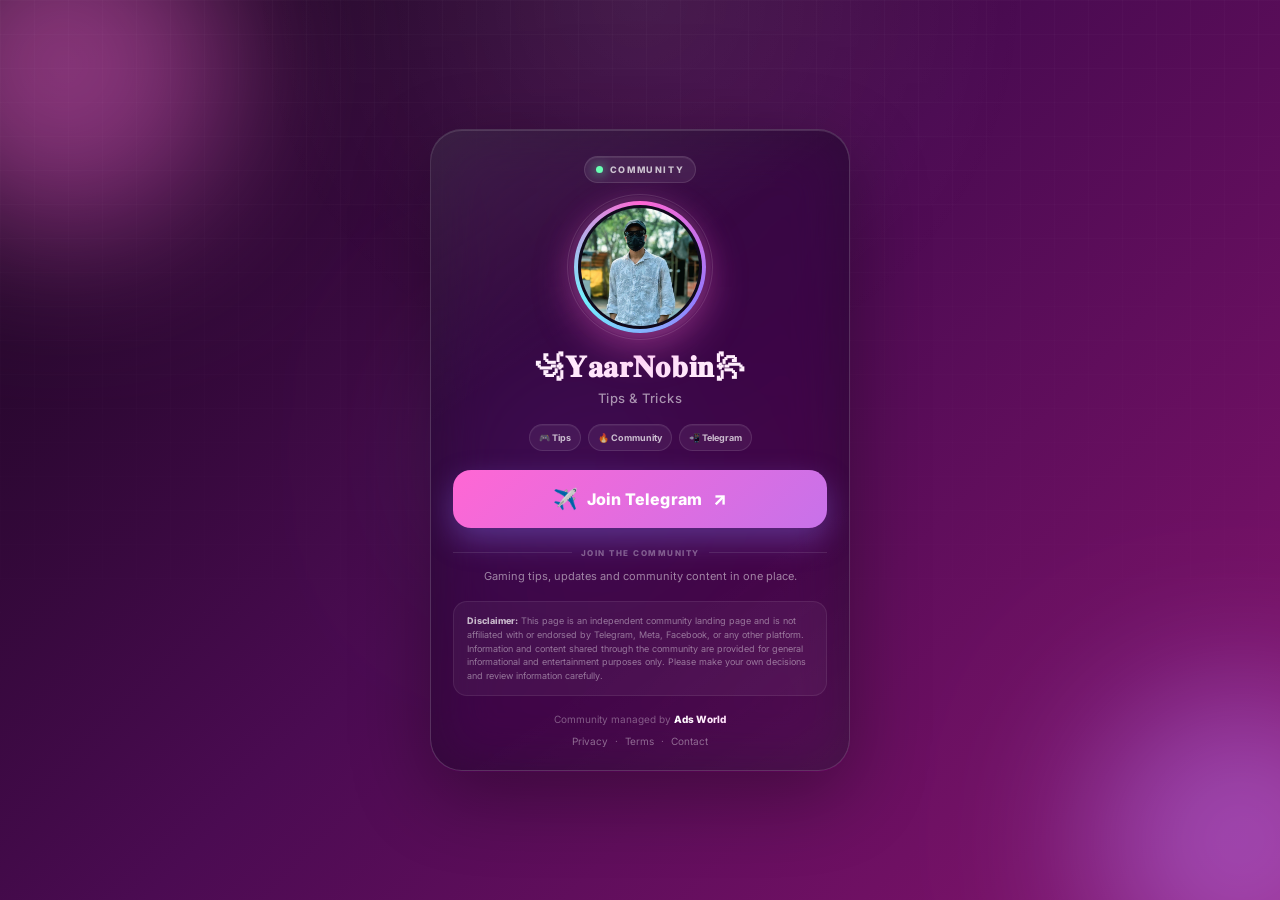
<file: index.html>
<!DOCTYPE html>
<html lang="en">
<head>
  <meta charset="UTF-8" />
  <meta name="viewport" content="width=device-width, initial-scale=1.0" />
  <meta name="theme-color" content="#12091f" />
  <title>𝐘𝐚𝐚𝐫𝐍𝐨𝐛𝐢𝐧 | Community</title>

  <!-- META PIXEL — PRESERVED UNCHANGED -->
  <script>
    !function(f,b,e,v,n,t,s){
      if(f.fbq)return;n=f.fbq=function(){n.callMethod?
      n.callMethod.apply(n,arguments):n.queue.push(arguments)};
      if(!f._fbq)f._fbq=n;n.push=n;n.loaded=!0;n.version='2.0';
      n.queue=[];t=b.createElement(e);t.async=!0;
      t.src=v;s=b.getElementsByTagName(e)[0];
      s.parentNode.insertBefore(t,s)
    }(window,document,'script','https://connect.facebook.net/en_US/fbevents.js');

    fbq('init', '1541453091119212');
    fbq('track', 'PageView');
  </script>

  <noscript>
    <img height="1" width="1" style="display:none"
      src="https://www.facebook.com/tr?id=1541453091119212&ev=PageView&noscript=1"/>
  </noscript>

  <link href="https://fonts.googleapis.com/css2?family=Inter:wght@400;500;600;700;800;900&display=swap" rel="stylesheet"/>
  <link rel="stylesheet" href="style.css" />
</head>

<body>
  <div class="aurora aurora-one"></div>
  <div class="aurora aurora-two"></div>
  <div class="aurora aurora-three"></div>

  <main class="page-shell">
    <section class="card" id="mainCard" aria-label="𝐘𝐚𝐚𝐫𝐍𝐨𝐛𝐢𝐧 community">

      <div class="top-badge">
        <span class="status-dot"></span>
        COMMUNITY
      </div>

      <div class="avatar-wrap">
        <div class="avatar-ring" id="avatarRing">
          <div class="avatar-glow"></div>
          <img src="photo11.jpg" alt="𝐘𝐚𝐚𝐫𝐍𝐨𝐛𝐢𝐧 profile" onerror="this.style.display='none';" />
        </div>
      </div>

      <h1 class="title" id="mainTitle">꧁𝐘𝐚𝐚𝐫𝐍𝐨𝐛𝐢𝐧꧂</h1>
      <p class="subtitle">Tips &amp; Tricks</p>

      <div class="chips" aria-label="Community highlights">
        <span class="chip">🎮 Tips</span>
        <span class="chip">🔥 Community</span>
        <span class="chip">📲 Telegram</span>
      </div>

      <a
        class="btn"
        id="joinBtn"
        href="https://t.me/+AUbmHocFniI3NjE1"
        target="_blank"
        rel="noopener noreferrer"
        aria-label="Join 𝐘𝐚𝐚𝐫𝐍𝐨𝐛𝐢𝐧 on Telegram"
      >
        <span class="btn-shine"></span>
        <span class="btn-icon">✈️</span>
        <span>Join Telegram</span>
        <span class="btn-arrow">↗</span>
      </a>

      <div class="support-line">
        <span class="line"></span>
        <span>JOIN THE COMMUNITY</span>
        <span class="line"></span>
      </div>

      <p class="community-copy">
        Gaming tips, updates and community content in one place.
      </p>

      <div class="disclaimer">
        <strong>Disclaimer:</strong>
        This page is an independent community landing page and is not
        affiliated with or endorsed by Telegram, Meta, Facebook, or any
        other platform. Information and content shared through the
        community are provided for general informational and entertainment
        purposes only. Please make your own decisions and review
        information carefully.
      </div>

      <footer class="footer">
        <div>
          Community managed by
          <a class="brand" id="footerBrand"
             href="https://t.me/AdsWorld11"
             target="_blank"
             rel="noopener noreferrer">Ads World</a>
        </div>

        <div class="footer-links">
          <a href="privacy.html">Privacy</a>
          <span>·</span>
          <a href="terms.html">Terms</a>
          <span>·</span>
          <a href="contact.html">Contact</a>
        </div>
      </footer>
    </section>
  </main>

  <script src="script.js" defer></script>
</body>
</html>
</file>
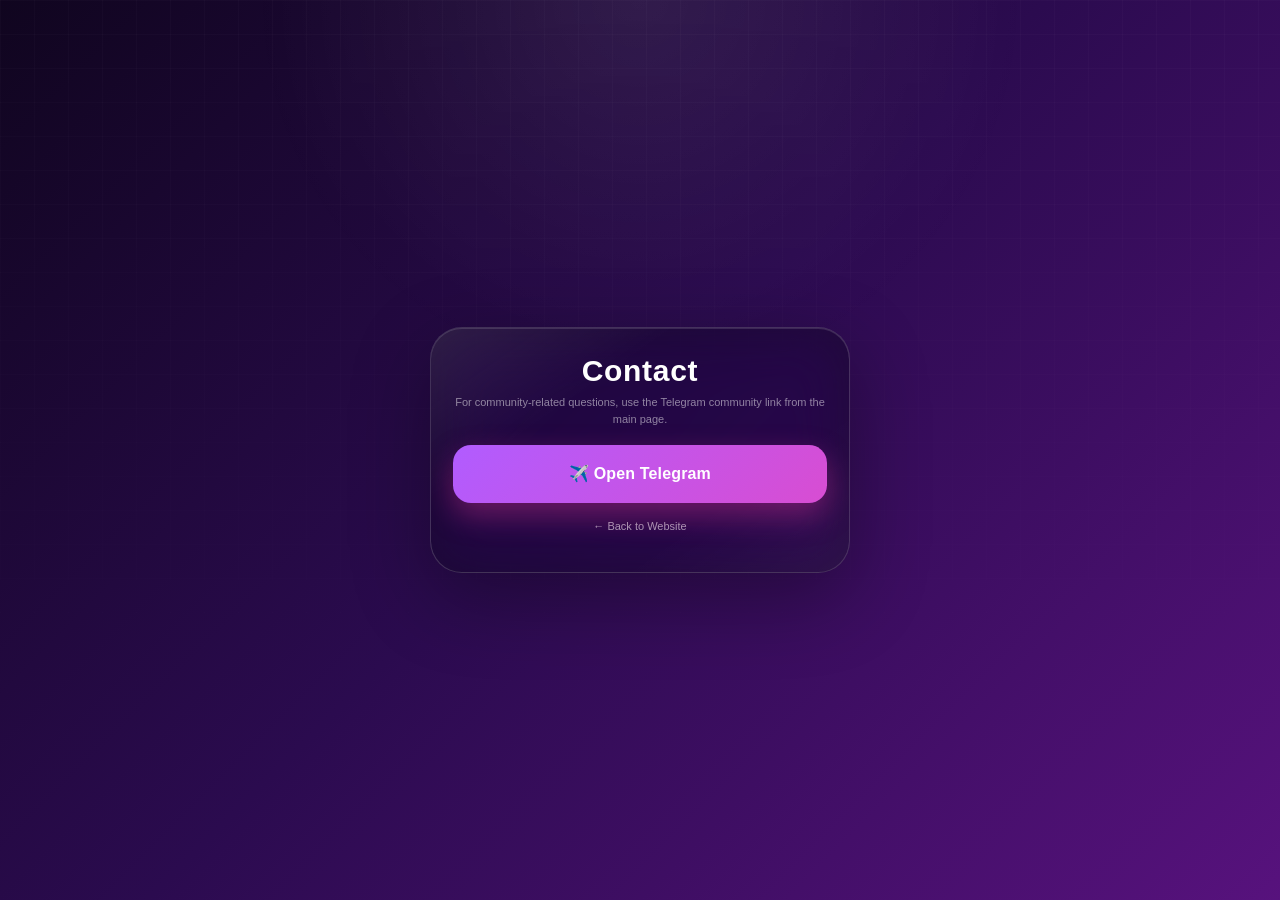
<file: contact.html>
<!DOCTYPE html>
<html lang="en"><head><meta charset="UTF-8"><meta name="viewport" content="width=device-width,initial-scale=1.0"><title>Contact</title><link rel="stylesheet" href="style.css"></head>
<body><main class="page-shell"><section class="card"><h1 class="title">Contact</h1><p class="community-copy">For community-related questions, use the Telegram community link from the main page.</p><a class="btn" href="t.me/KaliLinuxking1" target="_blank" rel="noopener noreferrer">✈️ Open Telegram</a><a class="community-copy" style="display:block;margin-top:15px;text-decoration:none;color:rgba(255,255,255,.6)" href="index.html">← Back to Website</a></section></main></body></html>
</file>
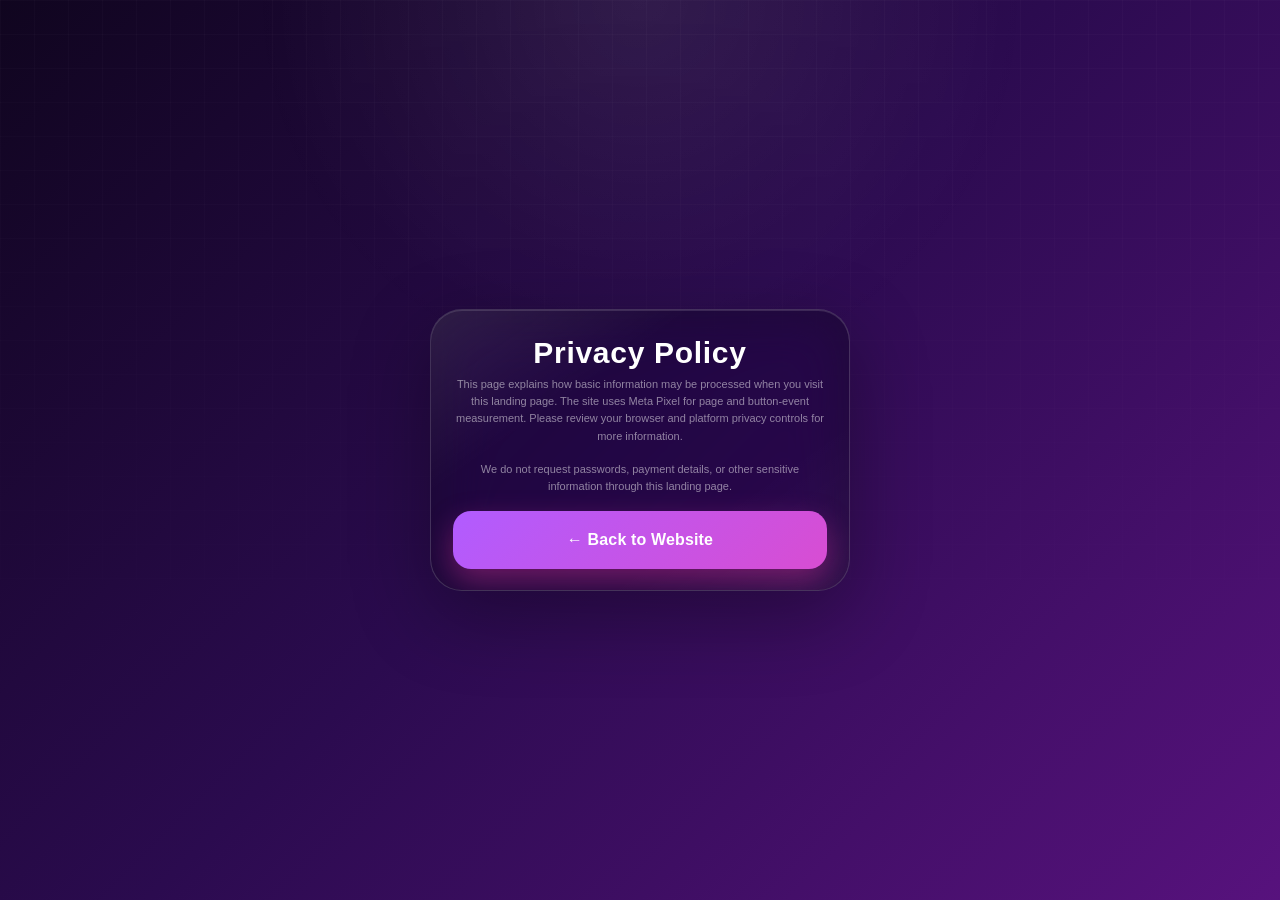
<file: privacy.html>
<!DOCTYPE html>
<html lang="en"><head><meta charset="UTF-8"><meta name="viewport" content="width=device-width,initial-scale=1.0"><title>Privacy Policy</title><link rel="stylesheet" href="style.css"></head>
<body><main class="page-shell"><section class="card"><h1 class="title">Privacy Policy</h1><p class="community-copy">This page explains how basic information may be processed when you visit this landing page. The site uses Meta Pixel for page and button-event measurement. Please review your browser and platform privacy controls for more information.</p><p class="community-copy">We do not request passwords, payment details, or other sensitive information through this landing page.</p><a class="btn" href="index.html">← Back to Website</a></section></main></body></html>
</file>
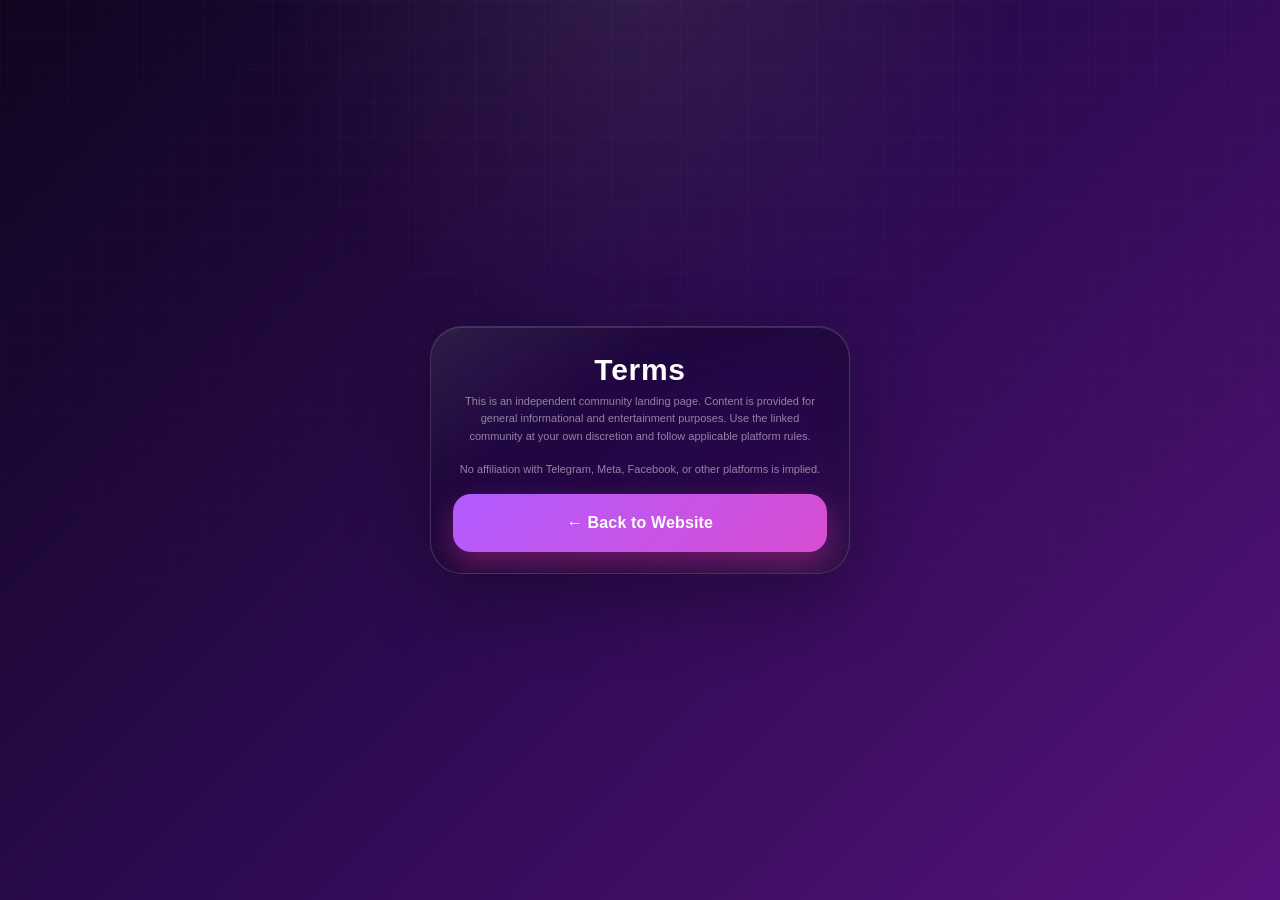
<file: terms.html>
<!DOCTYPE html>
<html lang="en"><head><meta charset="UTF-8"><meta name="viewport" content="width=device-width,initial-scale=1.0"><title>Terms</title><link rel="stylesheet" href="style.css"></head>
<body><main class="page-shell"><section class="card"><h1 class="title">Terms</h1><p class="community-copy">This is an independent community landing page. Content is provided for general informational and entertainment purposes. Use the linked community at your own discretion and follow applicable platform rules.</p><p class="community-copy">No affiliation with Telegram, Meta, Facebook, or other platforms is implied.</p><a class="btn" href="index.html">← Back to Website</a></section></main></body></html>
</file>
<file: style.css>
*{box-sizing:border-box;margin:0;padding:0}
:root{
  --bg1:#10051f;--bg2:#2b0b4f;--bg3:#57127d;
  --orb1:#b15cff;--orb2:#ff3ea5;--accent:#fff;
}
html{min-height:100%;background:#10051f}
body{
  min-height:100vh;display:flex;align-items:center;justify-content:center;
  padding:22px;font-family:'Inter',-apple-system,BlinkMacSystemFont,sans-serif;
  color:#fff;overflow-x:hidden;position:relative;
  background:linear-gradient(135deg,var(--bg1),var(--bg2) 48%,var(--bg3));
  transition:background 0.25s ease;
}
body:before{
  content:"";position:fixed;inset:0;pointer-events:none;z-index:0;
  background:
    radial-gradient(circle at 50% 0%,rgba(255,255,255,.08),transparent 35%),
    linear-gradient(rgba(255,255,255,.018) 1px,transparent 1px),
    linear-gradient(90deg,rgba(255,255,255,.018) 1px,transparent 1px);
  background-size:auto,34px 34px,34px 34px;
  mask-image:linear-gradient(to bottom,black,transparent 92%);
}
.page-shell{width:100%;max-width:420px;position:relative;z-index:3}
.aurora{
  position:fixed;border-radius:50%;filter:blur(75px);opacity:.48;
  pointer-events:none;z-index:1;mix-blend-mode:screen;
  transition:background 1.25s ease,transform 8s ease-in-out;
}
.aurora-one{width:330px;height:330px;top:-100px;left:-100px;background:var(--orb1);animation:floatOne 9s ease-in-out infinite alternate}
.aurora-two{width:300px;height:300px;right:-110px;bottom:-90px;background:var(--orb2);animation:floatTwo 11s ease-in-out infinite alternate}
.aurora-three{width:220px;height:220px;left:35%;top:38%;background:var(--orb2);opacity:.16;animation:floatThree 13s ease-in-out infinite alternate}
@keyframes floatOne{to{transform:translate(55px,40px) scale(1.12)}}
@keyframes floatTwo{to{transform:translate(-45px,-55px) scale(1.1)}}
@keyframes floatThree{to{transform:translate(40px,-35px) scale(1.18)}}

.card{
  position:relative;text-align:center;padding:26px 22px 21px;border-radius:32px;
  overflow:hidden;background:rgba(14,9,27,.48);
  border:1px solid rgba(255,255,255,.17);
  box-shadow:0 24px 80px rgba(0,0,0,.32),inset 0 1px 0 rgba(255,255,255,.13);
  backdrop-filter:blur(28px) saturate(150%);-webkit-backdrop-filter:blur(28px) saturate(150%);
  animation:cardIn .75s cubic-bezier(.2,.85,.25,1) both;
}
.card:before{
  content:"";position:absolute;inset:0;pointer-events:none;
  background:linear-gradient(145deg,rgba(255,255,255,.09),transparent 32%,transparent 70%,rgba(255,255,255,.035));
}
@keyframes cardIn{from{opacity:0;transform:translateY(24px) scale(.96)}to{opacity:1;transform:none}}

.top-badge{
  display:inline-flex;align-items:center;gap:7px;padding:7px 11px;border-radius:999px;
  background:rgba(255,255,255,.07);border:1px solid rgba(255,255,255,.11);
  color:rgba(255,255,255,.72);font-size:9px;font-weight:800;letter-spacing:1.6px;
  margin-bottom:18px;box-shadow:inset 0 1px 0 rgba(255,255,255,.08)
}
.status-dot{width:7px;height:7px;border-radius:50%;background:#62ffb0;box-shadow:0 0 12px #62ffb0;animation:statusPulse 1.8s ease-in-out infinite}
@keyframes statusPulse{50%{transform:scale(1.35);opacity:.65}}

.avatar-wrap{display:flex;justify-content:center;margin-bottom:17px}
.avatar-ring{
  width:132px;height:132px;padding:4px;border-radius:50%;position:relative;
  background:conic-gradient(from 0deg,var(--orb1),var(--orb2),#6cf8ff,var(--orb1));
  box-shadow:0 0 0 5px rgba(255,255,255,.035),0 14px 42px color-mix(in srgb,var(--orb1) 38%,transparent);
  animation:ringRotate 7s linear infinite;
}
.avatar-ring:after{
  content:"";position:absolute;inset:-7px;border-radius:50%;
  border:1px solid rgba(255,255,255,.12);animation:ringPulse 2.8s ease-in-out infinite
}
.avatar-ring img{
  width:124px;height:124px;display:block;border-radius:50%;object-fit:cover;
  border:3px solid rgba(14,9,27,.9);background:#1b1029;position:relative;z-index:2;
  animation:photoCounter 7s linear infinite
}
.avatar-glow{position:absolute;inset:10px;border-radius:50%;background:var(--orb1);filter:blur(22px);opacity:.18;z-index:1}
@keyframes ringRotate{to{transform:rotate(360deg)}}
@keyframes photoCounter{to{transform:rotate(-360deg)}}
@keyframes ringPulse{50%{transform:scale(1.05);opacity:.45}}

.title{
  font-size:clamp(25px, 5vw, 30px);line-height:1.1;font-weight:900;letter-spacing:.7px;
  background:linear-gradient(110deg,#fff,var(--accent),#fff);
  -webkit-background-clip:text;background-clip:text;-webkit-text-fill-color:transparent;
  margin-bottom:7px
}
.subtitle{font-size:13px;color:rgba(255,255,255,.56);font-weight:500;letter-spacing:.5px}

.chips{display:flex;justify-content:center;gap:7px;flex-wrap:wrap;margin:18px 0 19px}
.chip{
  padding:7px 9px;border-radius:999px;background:rgba(255,255,255,.055);
  border:1px solid rgba(255,255,255,.10);font-size:9px;font-weight:700;
  color:rgba(255,255,255,.72);box-shadow:inset 0 1px 0 rgba(255,255,255,.05)
}

.btn{
  width:100%;min-height:58px;display:flex;align-items:center;justify-content:center;gap:9px;
  position:relative;overflow:hidden;border-radius:18px;text-decoration:none;color:#fff;
  font-size:16px;font-weight:800;letter-spacing:.15px;
  background:linear-gradient(135deg,var(--orb1),var(--orb2));
  background-size:200% 200%;box-shadow:0 12px 30px color-mix(in srgb,var(--orb2) 34%,transparent);
  transition:transform .22s ease,filter .22s ease,box-shadow .22s ease,background 1.25s ease;
  animation:buttonGradient 4s ease infinite,buttonBreath 2.4s ease-in-out infinite
}
.btn:hover{transform:translateY(-3px) scale(1.015);filter:brightness(1.08);box-shadow:0 17px 38px color-mix(in srgb,var(--orb2) 46%,transparent)}
.btn:active{transform:scale(.965);filter:brightness(.98)}
.btn:focus-visible{outline:3px solid rgba(255,255,255,.82);outline-offset:4px}
.btn-icon,.btn-arrow{font-size:20px;position:relative;z-index:2}
.btn-arrow{font-size:18px;margin-left:2px}
.btn-shine{
  position:absolute;top:-80%;left:-35%;width:30%;height:260%;transform:rotate(22deg);
  background:linear-gradient(90deg,transparent,rgba(255,255,255,.36),transparent);
  animation:shine 3.4s ease-in-out infinite;pointer-events:none
}
@keyframes shine{0%,45%{left:-35%}70%,100%{left:120%}}
@keyframes buttonGradient{0%,100%{background-position:0% 50%}50%{background-position:100% 50%}}
@keyframes buttonBreath{0%,100%{box-shadow:0 12px 30px color-mix(in srgb,var(--orb2) 28%,transparent)}50%{box-shadow:0 16px 40px color-mix(in srgb,var(--orb2) 42%,transparent)}}

.support-line{display:flex;align-items:center;gap:9px;margin:20px 0 10px;color:rgba(255,255,255,.35);font-size:8px;font-weight:800;letter-spacing:1.5px}
.line{height:1px;flex:1;background:rgba(255,255,255,.10)}
.community-copy{font-size:11px;line-height:1.55;color:rgba(255,255,255,.50);margin-bottom:16px}

.disclaimer{
  text-align:left;padding:12px 13px;border-radius:14px;
  background:rgba(255,255,255,.045);border:1px solid rgba(255,255,255,.08);
  color:rgba(255,255,255,.43);font-size:9px;line-height:1.55;
}
.disclaimer strong{color:rgba(255,255,255,.70);font-weight:800}

.footer{margin-top:15px;font-size:10px;color:rgba(255,255,255,.34);line-height:1.6}
.brand{
  font-weight:800;text-decoration:none;
  background:linear-gradient(90deg,#fff,var(--accent));-webkit-background-clip:text;
  background-clip:text;-webkit-text-fill-color:transparent;transition:opacity .2s
}
.brand:hover{opacity:.72}
.footer-links{margin-top:6px;display:flex;justify-content:center;gap:7px}
.footer-links a{color:rgba(255,255,255,.40);text-decoration:none}
.footer-links a:hover{color:#fff}

.ripple{position:absolute;border-radius:50%;background:rgba(255,255,255,.35);transform:scale(0);animation:rippleAnim .65s linear;pointer-events:none}
@keyframes rippleAnim{to{transform:scale(5);opacity:0}}

@media(max-width:380px){
  body{padding:14px}.card{padding:22px 17px 18px;border-radius:27px}.title{font-size:26px}
  .avatar-ring{width:116px;height:116px}.avatar-ring img{width:108px;height:108px}
  .chips{gap:5px}.chip{font-size:8px;padding:6px 8px}
}
@media(prefers-reduced-motion:reduce){
  *,*:before,*:after{animation:none!important;transition:none!important}
}
</file>
